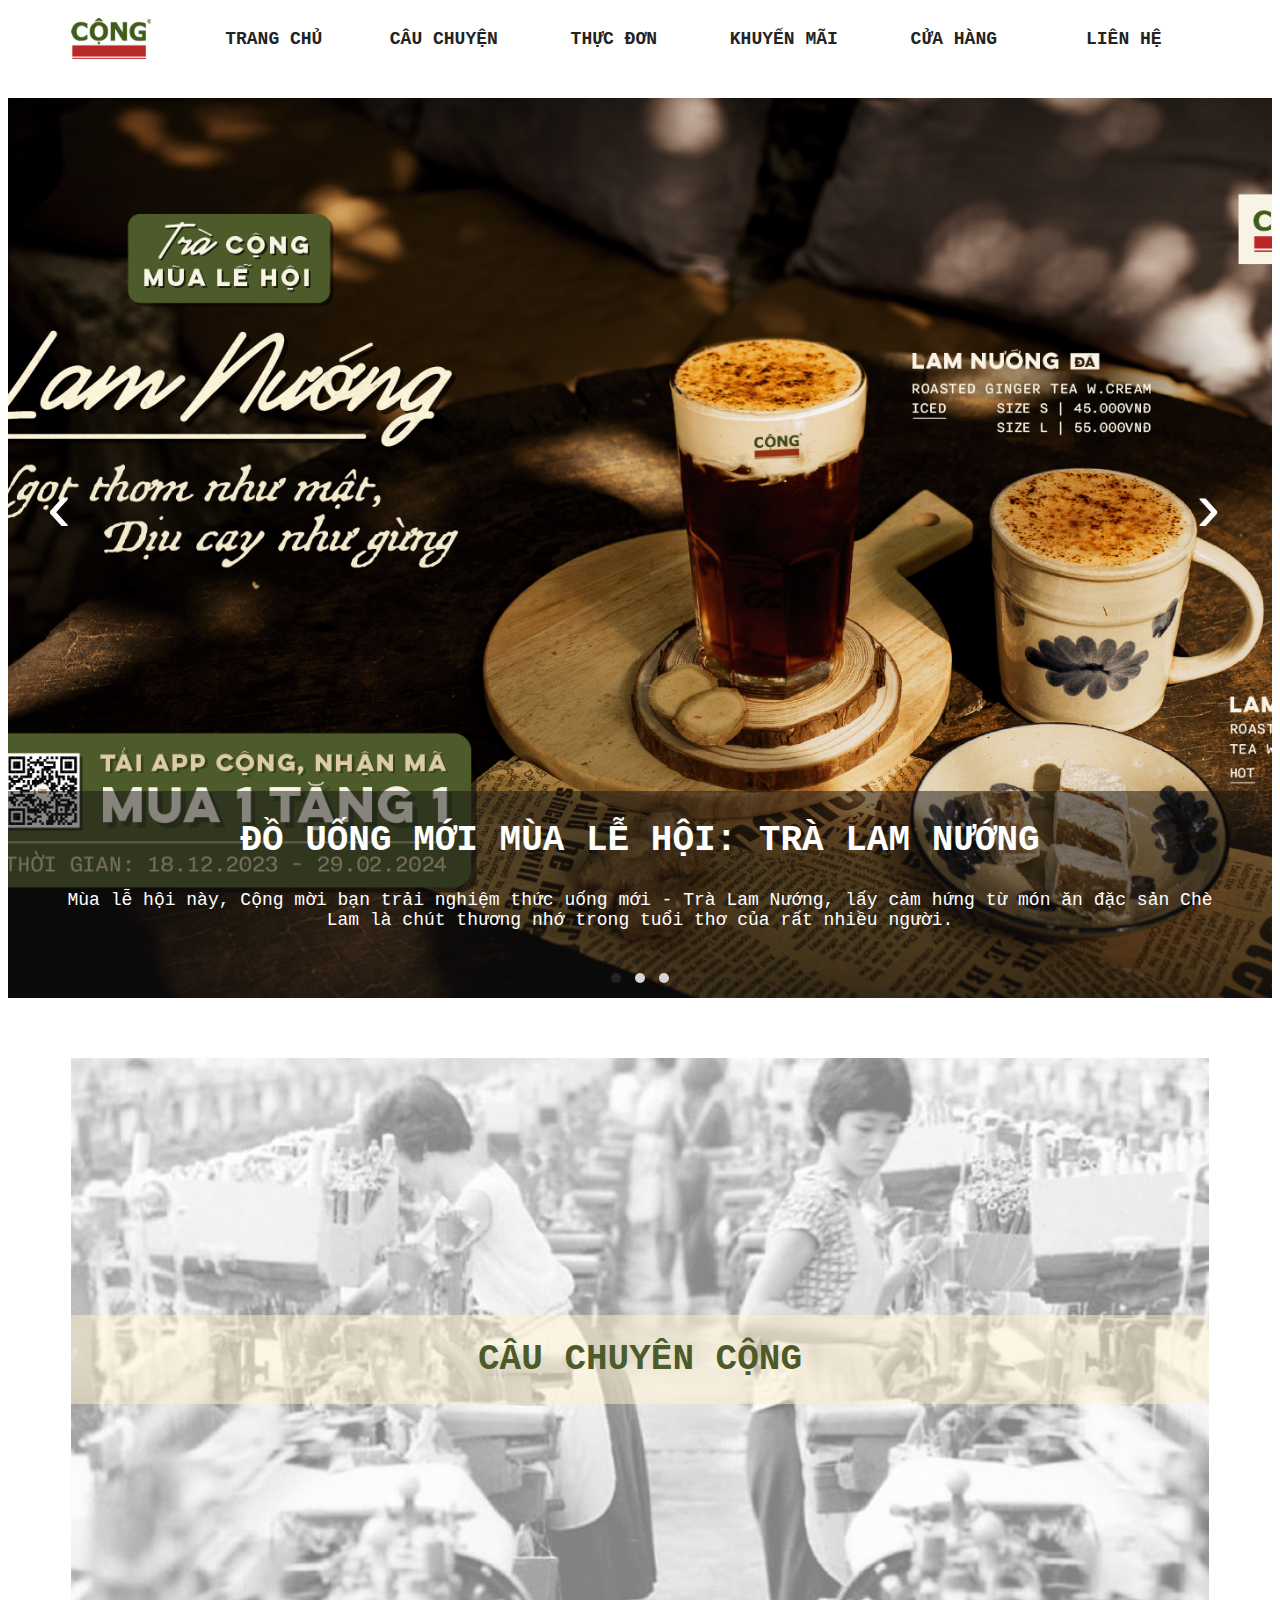
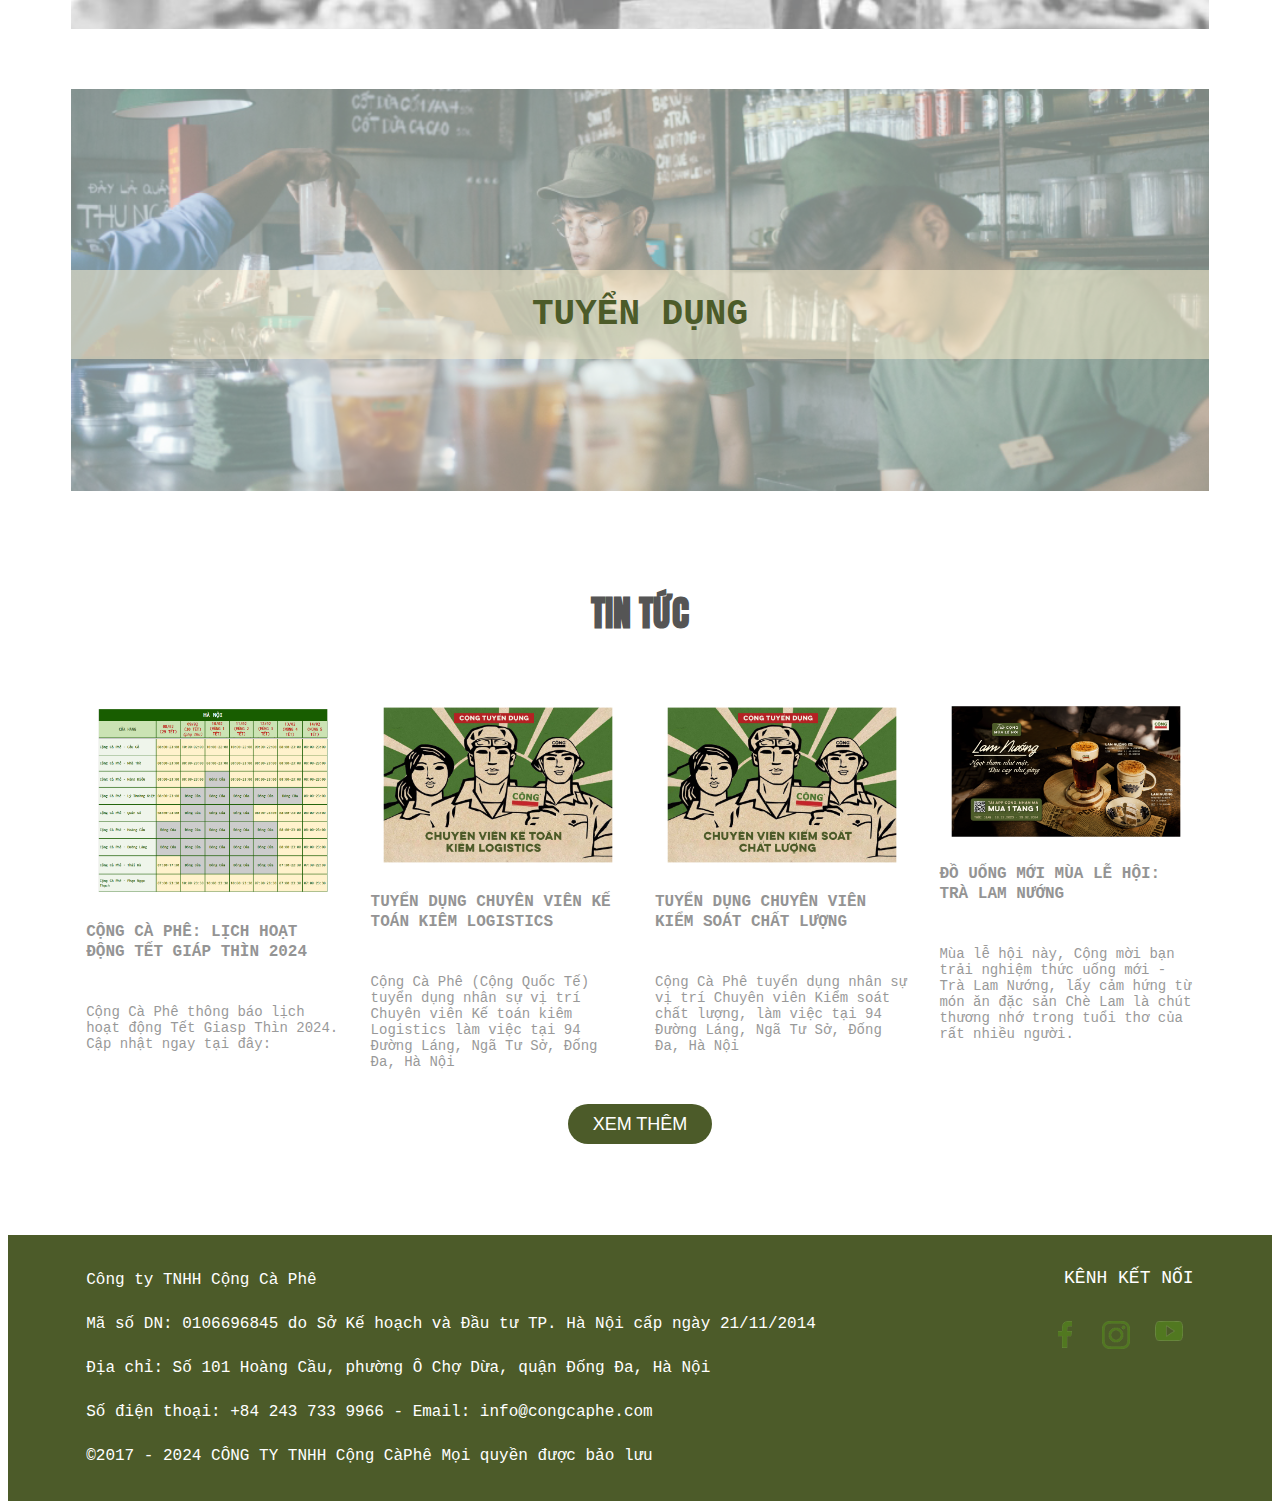
<file: index.html>
<!doctype html>
<html>
<head>
<meta charset="UTF-8">
<title>Cộng Cà Phê</title>
	<link rel="stylesheet" href="CSS/main-style.css">
	<link rel="stylesheet" href="CSS/luoi.css">
	<link rel="icon" href="img/img.png" type="image/x-icon">
<link rel="preconnect" href="https://fonts.googleapis.com">
<link rel="preconnect" href="https://fonts.gstatic.com" crossorigin>
<link href="https://fonts.googleapis.com/css2?family=Anton&family=Cousine&display=swap" rel="stylesheet">
	<link rel="stylesheet" href="CSS/owl.carousel.css">
	<link rel="stylesheet" href="CSS/owl.theme.default.css">
</head>

	
	
	
<body>
	
<!--	.............................................HEADER-->
	<div id="header">
		<div class="container justify-between">
			<a href="index.html"><img src="img/img.png" alt="" class="img-100"></a>
			<div class="menu">
				<ul>
					<li><a href="index.html">TRANG CHỦ</a></li>
					<li><a href="cauchuyen.html">CÂU CHUYỆN</a></li>
					<li><a href="">THỰC ĐƠN</a>
					
						
						<ul>
							<li><a href="">CÀ PHÊ </a></li>
							<li><a href="">BÁNH NGỌT</a></li>
							<li><a href="">COMBO</a></li>
						</ul>
			
					</li>
					<li><a href="">KHUYẾN MÃI</a></li>
					<li><a href="">CỬA HÀNG</a></li>
					<li><a href="">LIÊN HỆ</a></li>
				</ul>
			
			
			</div>
		
		
		</div>
	
	</div>
	
	
	
<!--	.............................................BANNER-->
		<div id="banner" class=" owl-carousel owl-theme">
			<div class="item">
				<img src="img/BANNER1.png" alt="" class="img-100">
				<div class="nen-caption">
					<div class="slider-cap">
						<h1>ĐỒ UỐNG MỚI MÙA LỄ HỘI: TRÀ LAM NƯỚNG</h1>
						<p>Mùa lễ hội này, Cộng mời bạn trải nghiệm thức uống mới - Trà Lam Nướng, lấy cảm hứng từ món ăn đặc sản Chè Lam là chút thương nhớ trong tuổi thơ của rất nhiều người.</p>
					</div>
				</div>
			</div>
			<div class="item">
				<img src="img/BANNER2.png" alt="" class="img-100">
				<div class="nen-caption">
				<div class="slider-cap">
					<h1>CÀ PHÊ VINA - CÀ PHÊ TA, PHA KIỂU TÂY</h1>
					<p>Nhóm Cà phê Vina - sử dụng hạt Robusta Việt Nam, ủ bằng phin truyền thống, pha chế theo “kiểu Tây”, tạo nên những đồ uống mang đậm tinh thần và văn hoá “kiểu Cộng”.</p>
				
				</div>
					</div>
			</div>
			<div class="item">
				<img src="img/BANNER3.png" alt="" class="img-100">
				<div class="nen-caption">
				<div class="slider-cap">
					<h1>TRÀ SHAN TUYẾT CỔ THỤ - HỘP GIẤY MỚI, TIỆN LỢI HƠN!</h1>
					<p>Trà Cổ Thụ - phiên bản hộp giấy tiện lợi mới, rất thích hợp để làm quà và sử dụng hàng ngày. Có bốn lựa chọn cho bạn thoải mái mua sắm, mời bạn vào xem ngay!</p>
				</div>
				</div>
			</div>
		</div>
		
	
	
<!--	.............................................CONTENT-->	
	<div id="content">
		
		
		
		<!--	.............................................cauchuyen-->
		<div class="cau-chuyen ">
			<div class="container">
				<div class="row">
				<img src="img/BANNER4.jpeg" alt="" class="img-100"> 
					<div class="text-cauchuyen">
					<a href="cauchuyen.html"><h1> CÂU CHUYÊN CỘNG</h1></a>
					</div>
				
		
		
		</div>
		</div>
		</div>
		
			
		<!--	.............................................tuyendung-->
		<div class="tuyen-dung">
			<div class="container">
				<div class="row">
					<img src="img/tuyendung.jpeg" alt="" class="img-100">
					<div class="text-tuyendung">
					<a href="#"><h1>TUYỂN DỤNG</h1></a>
					</div>
				
		
		
		</div>
		</div>
		</div>
		
		
		<!--	.............................................TIN TUC-->
		<div class="content-tin-tuc">
			<div class="container">
				<div class="row">
					<div class="text-tintuc">
					<h1>TIN TỨC</h1>
					
					</div>
					<div class="col-3"><img src="img/tintuc1.png" alt="" class="img-100">
						<h3>CỘNG CÀ PHÊ: LỊCH HOẠT ĐỘNG TẾT GIÁP THÌN 2024</h3>
						<p>Cộng Cà Phê thông báo lịch hoạt động Tết Giasp Thìn 2024. Cập nhật ngay tại đây:</p>
					
					</div>
					<div class="col-3">
						<img src="img/tintuc2.jpeg" alt="" class="img-100">
						<h3>TUYỂN DỤNG CHUYÊN VIÊN KẾ TOÁN KIÊM LOGISTICS</h3>
						<p>Cộng Cà Phê (Cộng Quốc Tế) tuyển dụng nhân sự vị trí Chuyên viên Kế toán kiêm Logistics làm việc tại 94 Đường Láng, Ngã Tư Sở, Đống Đa, Hà Nội</p>
					</div>
					<div class="col-3"><img src="img/tintuc3.jpeg" alt="" class="img-100">
						<h3>TUYỂN DỤNG CHUYÊN VIÊN KIỂM SOÁT CHẤT LƯỢNG</h3>
						<p>Cộng Cà Phê tuyển dụng nhân sự vị trí Chuyên viên Kiểm soát chất lượng, làm việc tại 94 Đường Láng, Ngã Tư Sở, Đống Đa, Hà Nội</p>
					</div>
					<div class="col-3"><img src="img/tintuc4.png" alt="" class="img-100">
						<h3>ĐỒ UỐNG MỚI MÙA LỄ HỘI: TRÀ LAM NƯỚNG</h3>
						<p>Mùa lễ hội này, Cộng mời bạn trải nghiệm thức uống mới - Trà Lam Nướng, lấy cảm hứng từ món ăn đặc sản Chè Lam là chút thương nhớ trong tuổi thơ của rất nhiều người.</p>					
					</div>
					<div class="bam">
					<a href="#" class="btn-primary">xem thêm</a></div>

		
		</div>
		</div>
		
		
		
		</div>
	
	
	<!--	.............................................FOOTER-->
	<div class="footer">
		<div class="container">
		<div class="row justify-between">
			<div class="footer-text">
				<div class="col-10">
				<div class="thong-tin-cty">
					<p>Công ty TNHH Cộng Cà Phê</p>
					<p>Mã số DN: 0106696845 do Sở Kế hoạch và Đầu tư TP. Hà Nội cấp ngày 21/11/2014</p>
					<p>Địa chỉ: Số 101 Hoàng Cầu, phường Ô Chợ Dừa, quận Đống Đa, Hà Nội</p>
					<p>Số điện thoại: +84 243 733 9966 - Email: info@congcaphe.com</p>
					<p>©2017 - 2024 CÔNG TY TNHH Cộng CàPhê Mọi quyền được bảo lưu</p>

				</div>
			
			</div>
				
			<div class="col-2">
				<div class="icon-footer">	
				<p>KÊNH KẾT NỐI</p>
				<div class="col-4"><a href="#"><img src="img/fb.png" alt="" class="img-100"></a></div>
					</div>
				<div class="social">
				<div class="col-4"><a href="#"><img src="img/ins.png" alt="" class="img-100"></a></div>
				<div class="social2"></div>
				<div class="col-4"><a href="#"><img src="img/yt.png" alt="" class="img-100"></a></div>

				
				</div>
			</div>
			</div>
			</div>
			</div>
			</div>
		</div>
		
		
	
	
	<script src="js/jquery.min.js"></script>
	<script src="js/owl.carousel.js"></script>
	<script src="js/custom.js"></script>
</body>
</html>
</file>
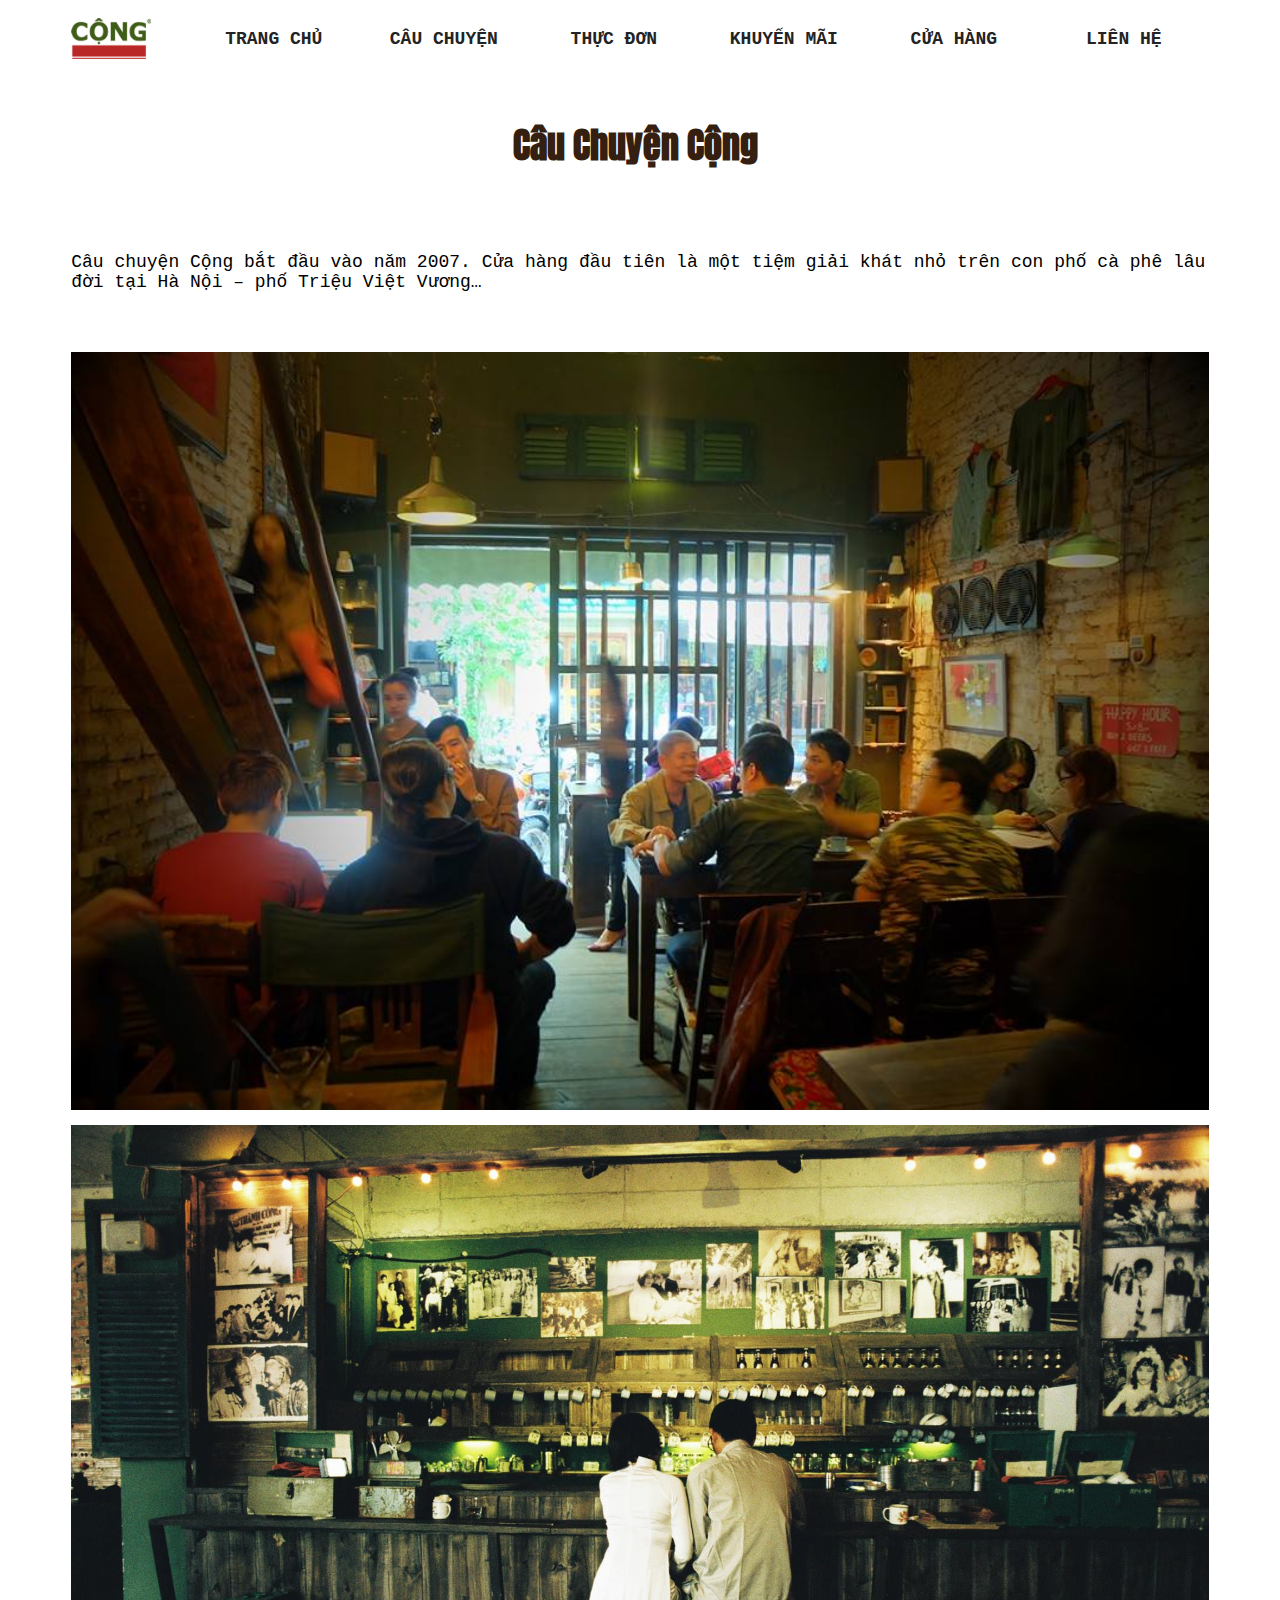
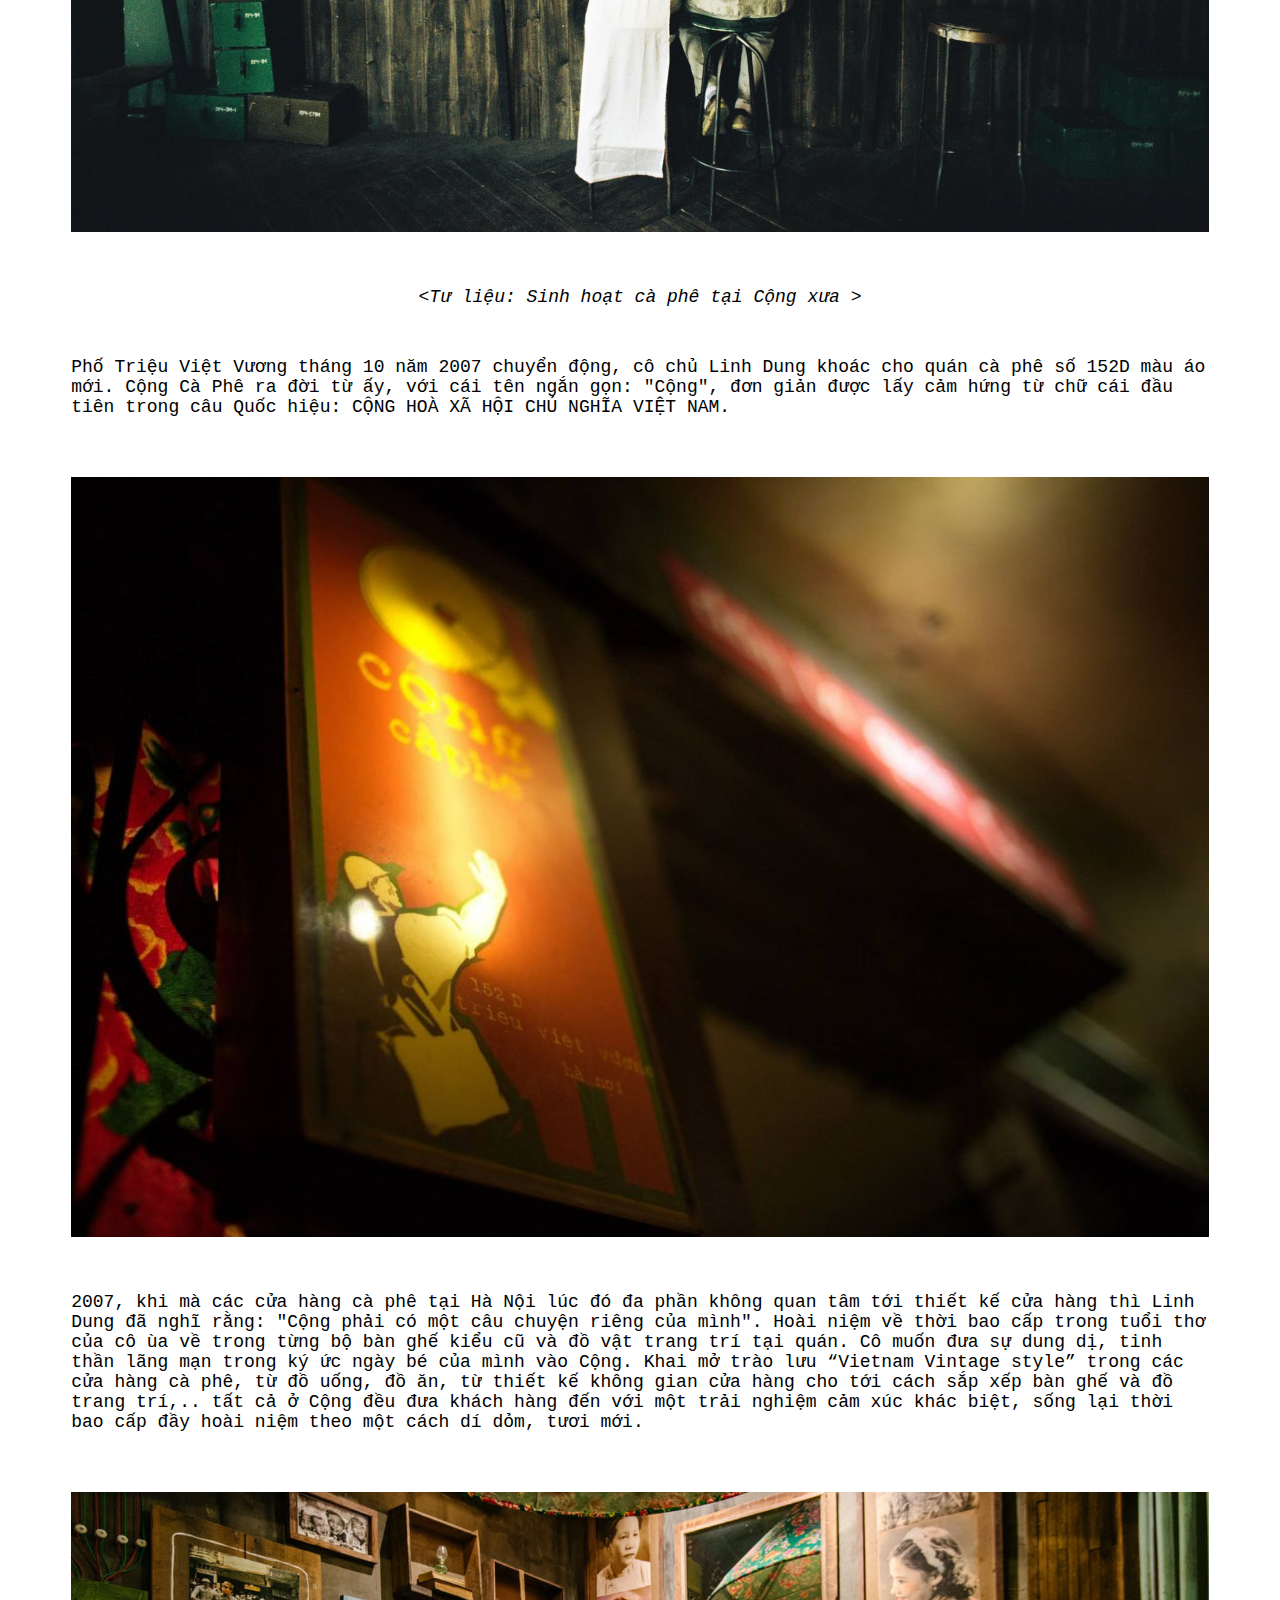
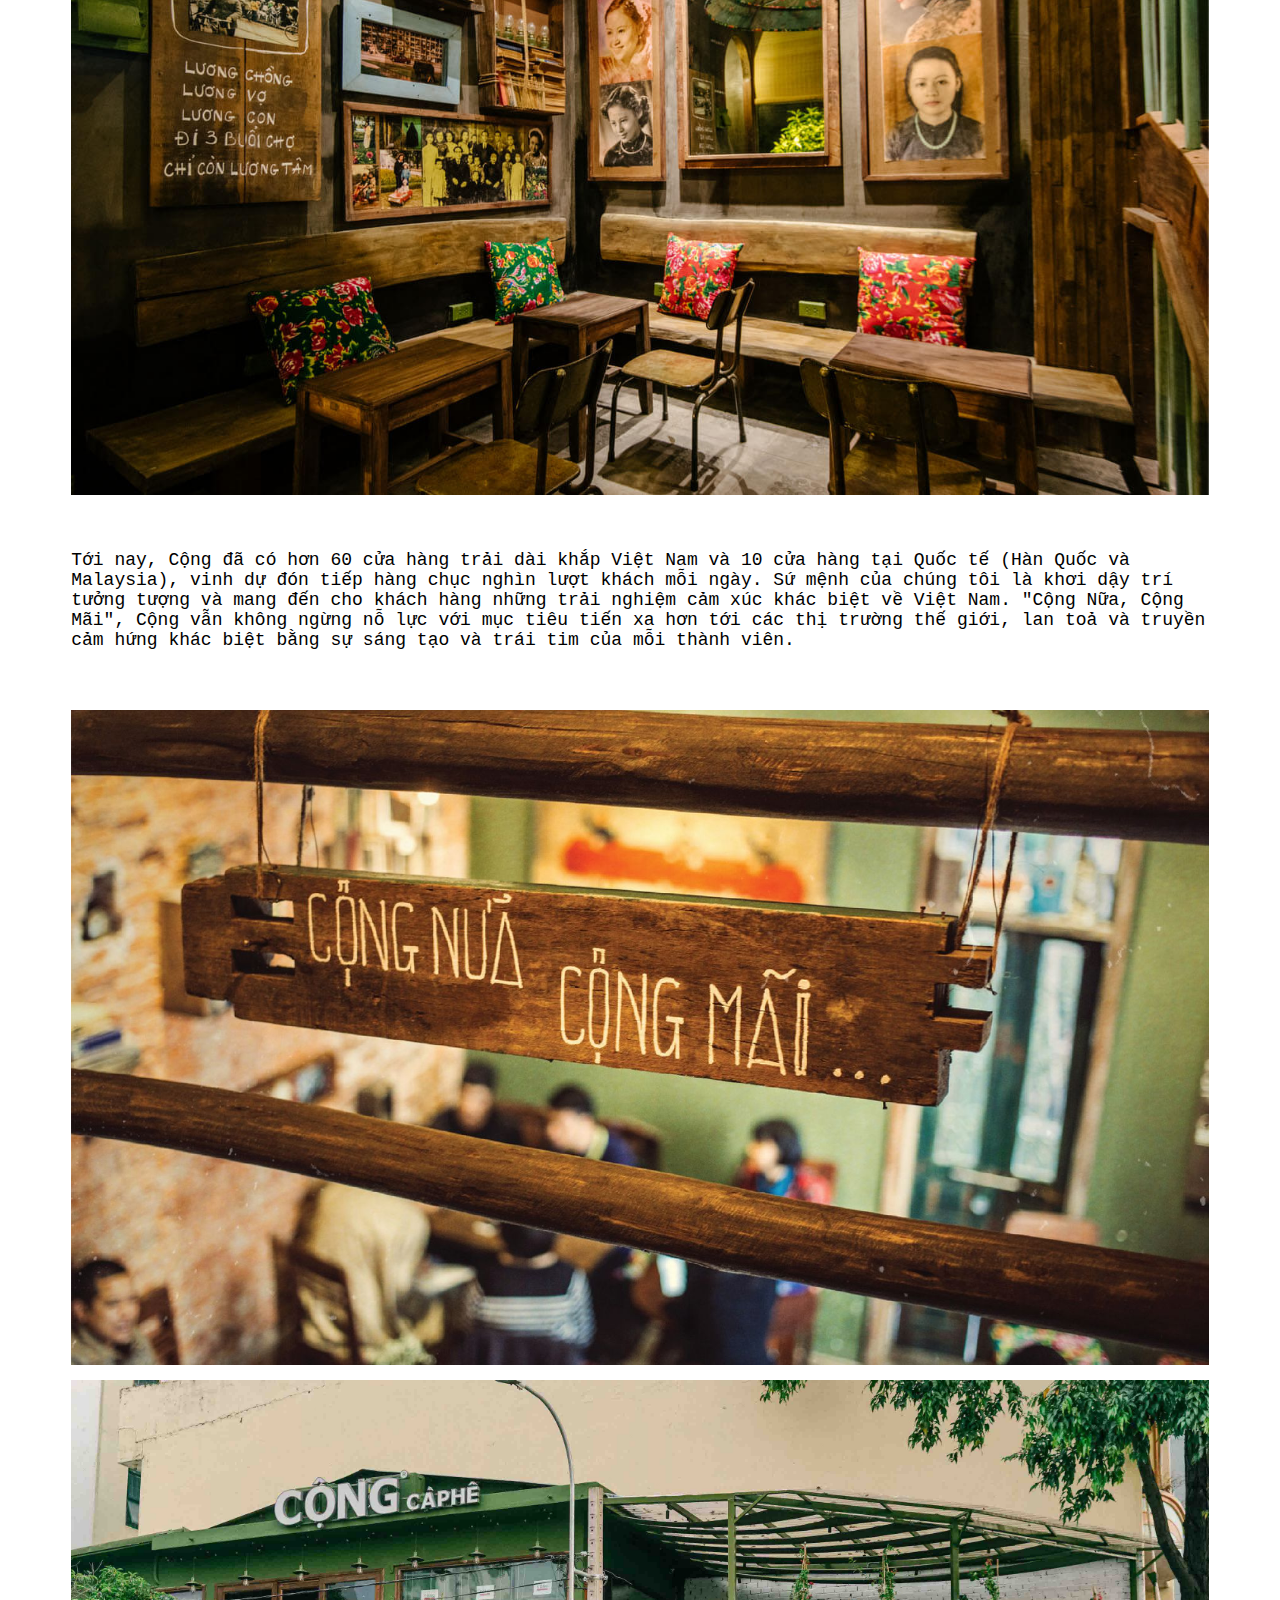
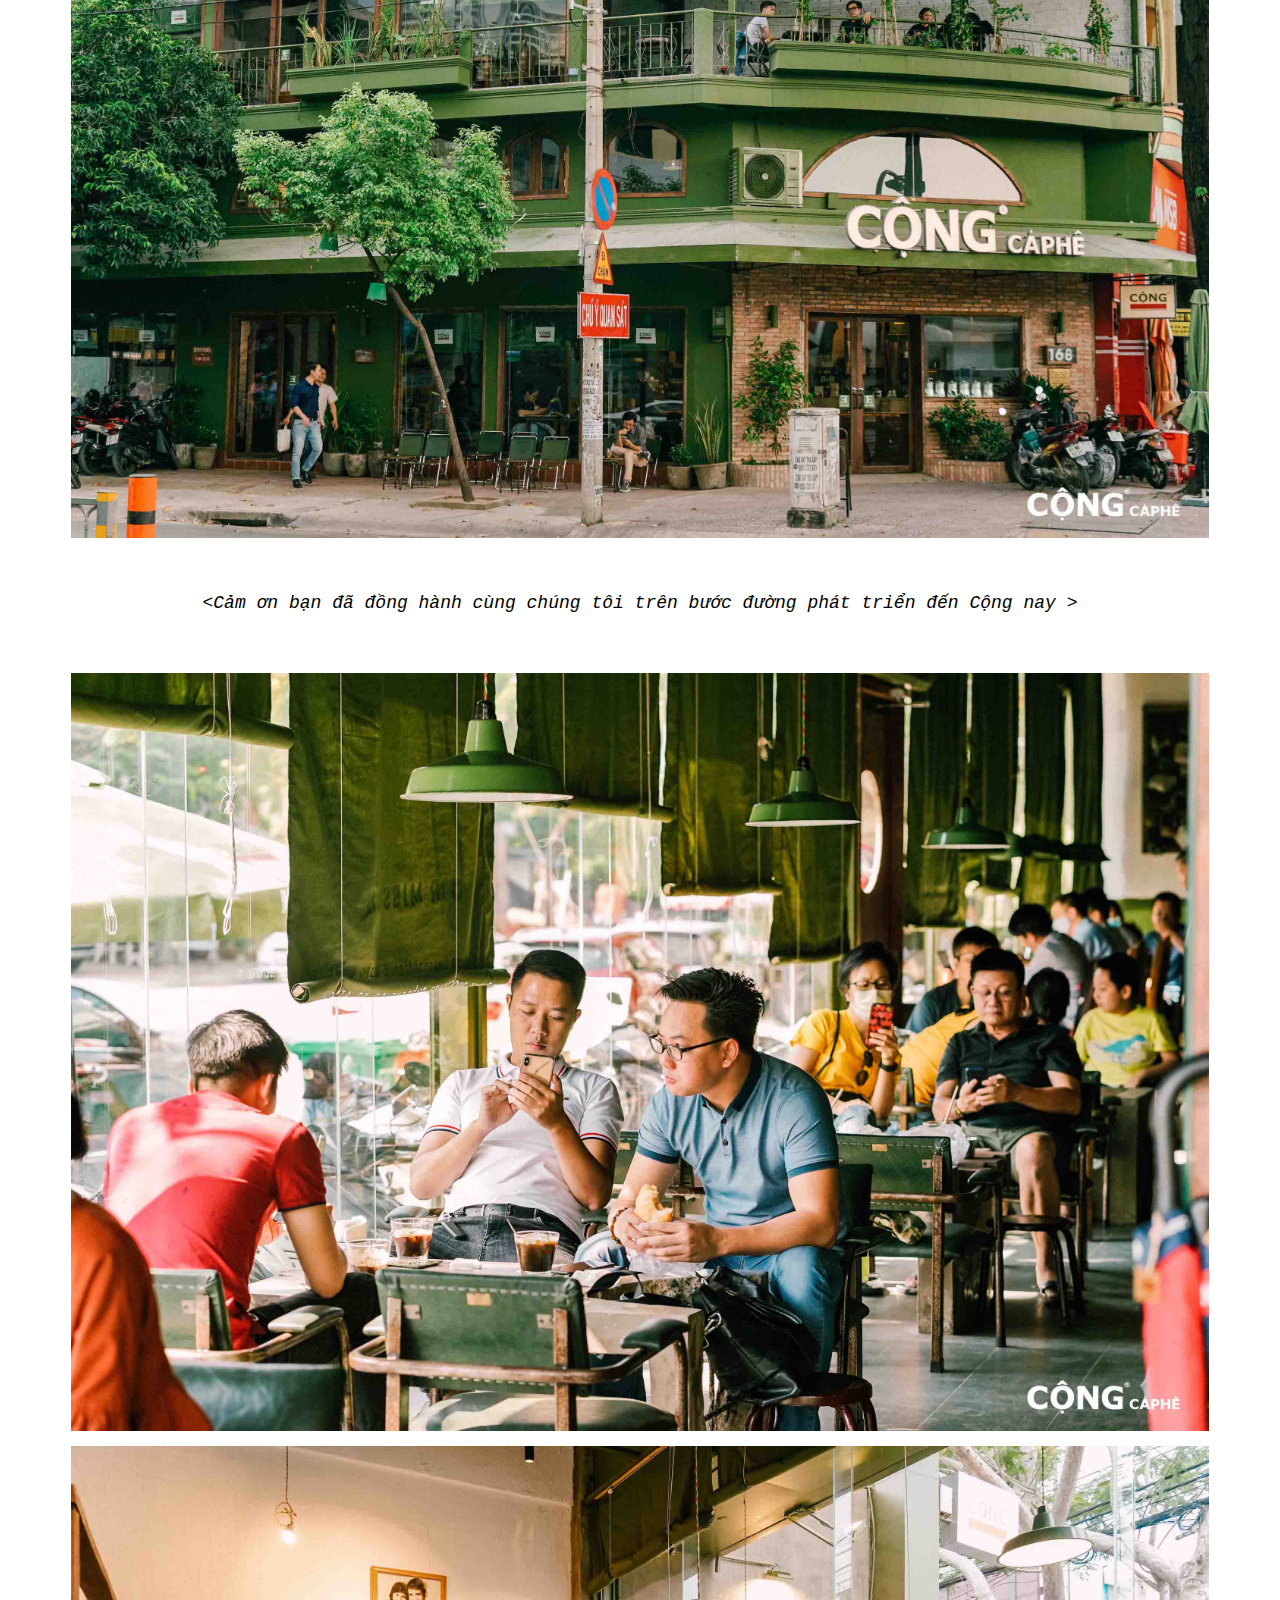
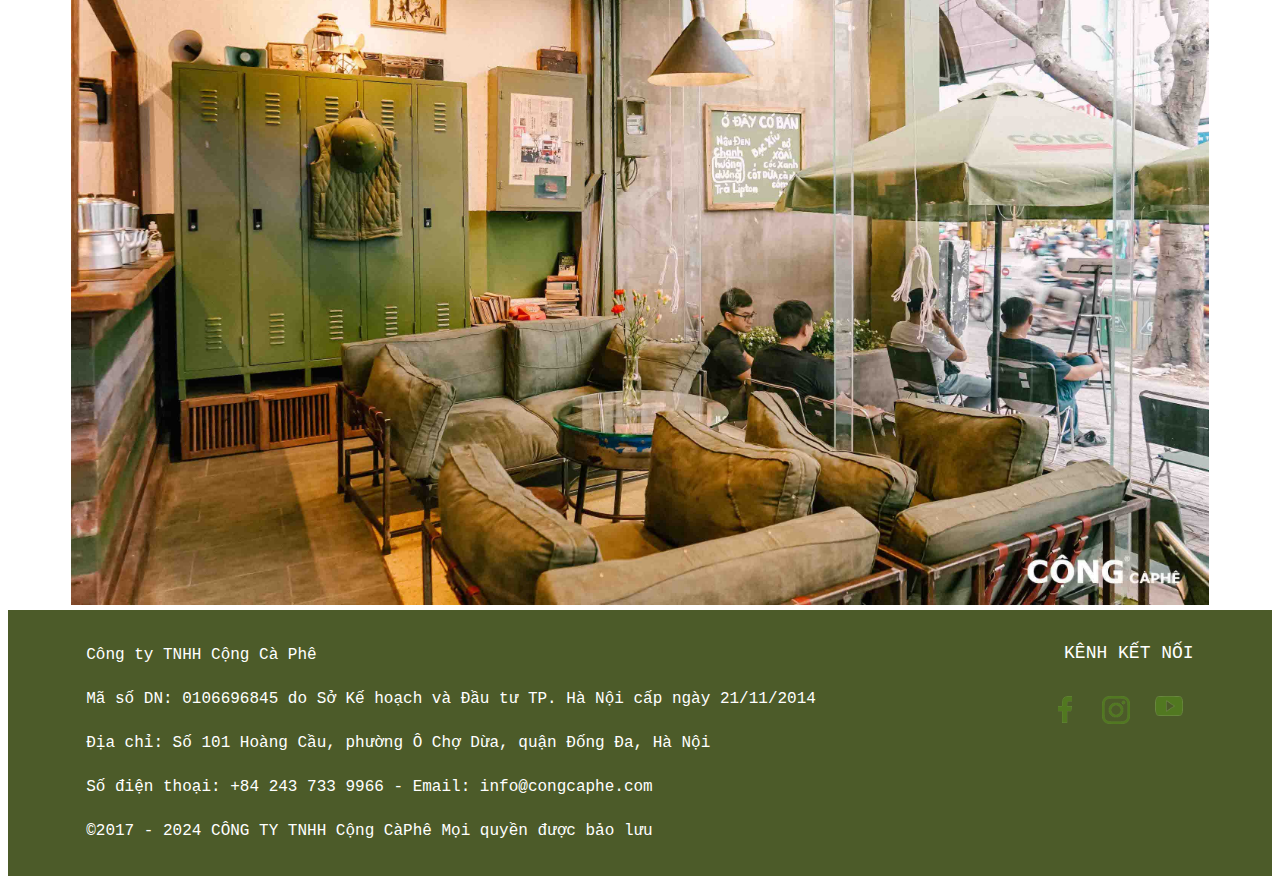
<file: cauchuyen.html>
<!doctype html>
<html>
<head>
<meta charset="UTF-8">
<title>Cộng Cà Phê</title>
	<link rel="stylesheet" href="CSS/main-style.css">
	<link rel="stylesheet" href="CSS/luoi.css">
	<link rel="icon" href="img/img.png" type="image/x-icon">
<link rel="preconnect" href="https://fonts.googleapis.com">
<link rel="preconnect" href="https://fonts.gstatic.com" crossorigin>
<link href="https://fonts.googleapis.com/css2?family=Anton&family=Cousine&display=swap" rel="stylesheet">
	<link rel="stylesheet" href="CSS/owl.carousel.css">
	<link rel="stylesheet" href="CSS/owl.theme.default.css">
</head>


<body>
	<div id="header">
		<div class="container justify-between">
			<a href="index.html"><img src="img/img.png" alt="" class="img-100"></a>
			<div class="menu">
				<ul>
					<li><a href="index.html">TRANG CHỦ</a></li>
					<li><a href="cua hang.html">CÂU CHUYỆN</a></li>
					<li><a href="">THỰC ĐƠN</a>
					
						
						<ul>
							<li><a href="">CÀ PHÊ </a></li>
							<li><a href="">BÁNH NGỌT</a></li>
							<li><a href="">COMBO</a></li>
						</ul>
			
					</li>
					<li><a href="">KHUYẾN MÃI</a></li>
					<li><a href="">CỬA HÀNG</a></li>
					<li><a href="">LIÊN HỆ</a></li>
				</ul>
			
			
			</div>
		
		
		</div>
	
	</div>
 <div class="cau-chuyen-cong">
	 <div class="container">
	<h1>Câu Chuyện Cộng</h1>
		<p>Câu chuyện Cộng bắt đầu vào năm 2007. Cửa hàng đầu tiên là một tiệm giải khát nhỏ trên con phố cà phê lâu đời tại Hà Nội – phố Triệu Việt Vương…</p>
		 <img src="img/nen1.jpeg" alt="" class="img-100">
		 <img src="img/nen2.jpeg" alt="" class="img-100">
		 <p style="text-align:center">
			 <em>&lt;Tư liệu: Sinh hoạt cà phê tại Cộng xưa &gt;</em></p>
		 <p>Phố Triệu Việt Vương tháng 10 năm 2007 chuyển động, cô chủ Linh Dung khoác cho quán cà phê số 152D màu áo mới. Cộng Cà Phê ra đời từ ấy, với cái tên ngắn gọn: "Cộng", đơn giản được lấy cảm hứng từ chữ cái đầu tiên trong câu Quốc hiệu: CỘNG HOÀ XÃ HỘI CHỦ NGHĨA VIỆT NAM.</p>
		 <img src="img/nen3.jpeg" alt="" class="img-100">
		 <p>2007, khi mà các cửa hàng cà phê tại Hà Nội lúc đó đa phần không quan tâm tới thiết kế cửa hàng thì Linh Dung đã nghĩ rằng: "Cộng phải có một câu chuyện riêng của mình".

Hoài niệm về thời bao cấp trong tuổi thơ của cô ùa về trong từng bộ bàn ghế kiểu cũ và đồ vật trang trí tại quán. Cô muốn đưa sự dung dị, tinh thần lãng mạn trong ký ức ngày bé của mình vào Cộng. Khai mở trào lưu “Vietnam Vintage style” trong các cửa hàng cà phê, từ đồ uống, đồ ăn, từ thiết kế không gian cửa hàng cho tới cách sắp xếp bàn ghế và đồ trang trí,.. tất cả ở Cộng đều đưa khách hàng đến với một trải nghiệm cảm xúc khác biệt, sống lại thời bao cấp đầy hoài niệm theo một cách dí dỏm, tươi mới. </p>
		 <img src="img/nen4.jpeg" alt="" class="img-100">
		 <p>Tới nay, Cộng đã có hơn 60 cửa hàng trải dài khắp Việt Nam và 10 cửa hàng tại Quốc tế (Hàn Quốc và Malaysia), vinh dự đón tiếp hàng chục nghìn lượt khách mỗi ngày.

Sứ mệnh của chúng tôi là khơi dậy trí tưởng tượng và mang đến cho khách hàng những trải nghiệm cảm xúc khác biệt về Việt Nam.

"Cộng Nữa, Cộng Mãi", Cộng vẫn không ngừng nỗ lực với mục tiêu tiến xa hơn tới các thị trường thế giới, lan toả và truyền cảm hứng khác biệt bằng sự sáng tạo và trái tim của mỗi thành viên.</p>
		 <img src="img/nen5.jpeg" alt="" class="img-100">
		 <img src="img/nen6.jpeg" alt="" class="img-100">
		  <p style="text-align:center">
			 <em>&lt;Cảm ơn bạn đã đồng hành cùng chúng tôi trên bước đường phát triển đến Cộng nay &gt;</em></p>
		 <img src="img/nen7.jpeg" alt="" class="img-100">
		 <img src="img/nen8.jpeg" alt="" class="img-100">
	</div>
	
	</div>
	<div class="footer">
		<div class="container">
		<div class="row justify-between">
			<div class="footer-text">
				<div class="col-10">
				<div class="thong-tin-cty">
					<p>Công ty TNHH Cộng Cà Phê</p>
					<p>Mã số DN: 0106696845 do Sở Kế hoạch và Đầu tư TP. Hà Nội cấp ngày 21/11/2014</p>
					<p>Địa chỉ: Số 101 Hoàng Cầu, phường Ô Chợ Dừa, quận Đống Đa, Hà Nội</p>
					<p>Số điện thoại: +84 243 733 9966 - Email: info@congcaphe.com</p>
					<p>©2017 - 2024 CÔNG TY TNHH Cộng CàPhê Mọi quyền được bảo lưu</p>

				</div>
			
			</div>
				
			<div class="col-2">
				<div class="icon-footer">	
				<p>KÊNH KẾT NỐI</p>
				<div class="col-4"><a href="#"><img src="img/fb.png" alt="" class="img-100"></a></div>
					</div>
				<div class="social">
				<div class="col-4"><a href="#"><img src="img/ins.png" alt="" class="img-100"></a></div>
				<div class="social2"></div>
				<div class="col-4"><a href="#"><img src="img/yt.png" alt="" class="img-100"></a></div>

				
				</div>
			</div>
			</div>
			</div>
			</div>
			</div>
</body>
</html>
</file>
<file: CSS/main-style.css>
@charset "UTF-8";
/* CSS Document */
  

 
  @import url('https://fonts.googleapis.com/css2?family=Anton&family=Cousine&display=swap');

body{
	font-size: 18px;
	font-family: 'Cousine', monospace;
}





#header {
	background-color: white;
	height: 30px;
	
	
}
#header .container{
	display: flex;
	
}
#header .container img{
	width: 80px;
	padding: 10px 0;
}

.menu ul {
	list-style: none;
	margin: 0;
	padding: 0;
	display: flex;
}
.menu ul li {
	position: relative;
	margin: 7px 10px;
	
}
.menu ul li a {
	color:#232323;
	text-decoration: none;
	text-transform: uppercase;
	padding: 14px 20px;
	display: block;
	font-weight: 800;
	transition: all 0.5s;
	font-family: 'Cousine', monospace;
	width: 150px;
	text-align: center;
	
	
}

.menu ul li a:hover{
	color: #0C0000
}
.menu ul ul {
	display: block;
	background: #fff ;
	box-shadow: 0 5px 5px rgba(200,200,200,0.5);
	position: absolute;
	width: 170px;
	top: 100%;
	margin-top: 0px;
	left: 0;
	opacity: 0;
	visibility: hidden;
	transition: all 0.3s;
	z-index: 999999;
	color: white;
	
}

.menu ul li:hover>ul{
	opacity: 1;
	visibility:visible;
	top: 100%;
	
}





/*...............................BANNER*/


#banner{
	margin-top: 60px;
}
#banner .item{
	position: relative;
	width: 100%;
	}

#banner .item img{
	height: 900px;
	object-fit: cover;
	background: center;
}
#banner .item .nen-caption{
	
}
#banner .item .slider-cap  {
	
	position: absolute;
	top:77%;
	left: 0%;
	color: white;
	text-align: center;
	background: rgba(20,20,20,0.5);
	width: 100%;
	
}
#banner .item .slider-cap h1
{
	padding: 5px 50px;
}
#banner .item .slider-cap p{
	padding: 0 50px 50px
}

/*
#banner{
	
	
}
#banner .item .text-banner {
	background : rgba(255, 241, 208, 0.8);
	width: 100%;
	text-align: center;
	height: 50px
}
#banner h1{color:#555555;
	font-family: 'Anton', sans-serif;
	margin-top: 250px;
	text-align: center;
	z-index:90
	
}
#banner p{color:#555555;
	font-family: 'Cousine', monospace;
	margin-top: 20px;
	text-align: center;
}

/*..................................CONTENT-CAUCHUYEN*/
.cau-chuyen{
	position: relative;
	margin-top: 60px;
}
.cau-chuyen .container  .text-cauchuyen {
	text-align: center;
	width: 90%;
	top: 45%
}
.cau-chuyen .text-cauchuyen{
	position: absolute;
	background-color:rgba(255, 241, 208, 0.5);

}
.cau-chuyen .text-cauchuyen a{
	text-decoration: none;
	color: rgb(76, 91, 41);
	transition: all 0.3s;
	
	
}

.cau-chuyen img {
	opacity: 0.5;
	transition: all 0.3s
}
.cau-chuyen:hover img {
	opacity: 1;
}


/*..................................CONTENT-TUYENDUNG*/
.tuyen-dung{
	position: relative;
	margin-top: 60px;
}
.tuyen-dung .container  .text-tuyendung {
	text-align: center;
	width: 90%;
	top: 45%
}
.tuyen-dung .text-tuyendung{
	position: absolute;
	background-color:rgba(255, 241, 208, 0.5);

}
.tuyen-dung .text-tuyendung a{
	text-decoration: none;
	color: rgb(76, 91, 41);
	transition: all 0.3s;
	
	
}

.tuyen-dung img {
	opacity: 0.5;
	transition: all 0.3s
}
.tuyen-dung:hover img {
	opacity: 1;
}


.btn-primary{
	background-color:#4c5b29;
	color: #FFFFFF;
	padding: 10px 25px;
	border: none;
	border-radius: 50px;
	cursor: pointer;
	text-transform: uppercase;
	text-decoration: none;
	margin-top: 20px;
	font-family:'Lexend Deca', sans-serif; 
	
}
.btn-primary:hover{
	background-color:#4c5b29
}




/*...................Content-tin-tuc*/
.content-tin-tuc .text-tintuc{
	display: block;
	text-align: center;
	width: 100%;
	margin: 70px 0 20px;
}

.content-tin-tuc img{
	transition: all 0.2s;
	transform: scale(0.9)
}
.content-tin-tuc .col-3:hover img{
	
	transform: scale(1)
}
.content-tin-tuc h1{
	color:#555555;
	font-family: 'Anton', sans-serif;
	
}
.content-tin-tuc h3{
	font-size: 16px;
    line-height: 20px;
    
    color: #2b2b2b;
    margin-bottom: 6px;
    text-transform: uppercase;
	height: 68px;
	opacity: 0.5;
	transition: all 0.3

    
}

.content-tin-tuc .col-3:hover h3,
.content-tin-tuc .col-3:hover p{
	opacity: 1
}

.content-tin-tuc p {
	color: #343434;
	font-size: 14px;
	opacity: 0.5;
	transition: all 0.1s
}

.content-tin-tuc .bam{
	width: 100%;
	display: inline-block;
	text-align: center;
	margin: 15px 0 100px
}
/*...................Footer*/


.footer {
	
	background-color: #4c5b29;
	color: white;
	display: block;
	
}

.footer-text{
	width: 100%
}
.footer .thong-tin-cty{
	display: block
}
.footer .thong-tin-cty p {
	font-size: 16px;
    line-height: 28px;
	cursor: pointer;
	
}
.footer .icon-footer .col-4 img{
	width: 14px 
}
.footer  .social .col-4 img{
	width: 28px
}
.footer .social2 .col-4 img{
	width: 40px
}
.footer .footer-text .col-2 {
	text-align: end;
}


.cau-chuyen-cong h1 {
	margin: 80px 0;
	font-family: 'Anton', sans-serif;
	color: #351F11;
	padding-right: 10px;
	text-align: center
	
}
.cau-chuyen-cong p {
	margin: 50px 0px
}
.cau-chuyen-cong img{
	margin-top: 10px
}
</file>
<file: CSS/luoi.css>
@charset "utf-8";
/* CSS Document */
.container {width: 90%; margin: 0 auto}

* {
  box-sizing: border-box;
}
.col-1 {width: 8.33%;}
.col-2 {width: 16.66%;}
.col-3 {width: 25%;}
.col-4 {width: 33.33%;}
.col-5 {width: 41.66%;}
.col-6 {width: 50%;}
.col-7 {width: 58.33%;}
.col-8 {width: 66.66%;}
.col-9 {width: 75%;}
.col-10 {width: 83.33%;}
.col-11 {width: 91.66%;}
.col-12 {width: 100%;}

.row { display: flex; flex-wrap: wrap}
[class*="col-"] {
  float: left;
  padding: 15px;}
.justify-between{ justify-content: space-between}
.justify-center{ justify-content: center}
.justify-end{ justify-content: flex-end}
.img-100{width: 100%; height:auto}
</file>
